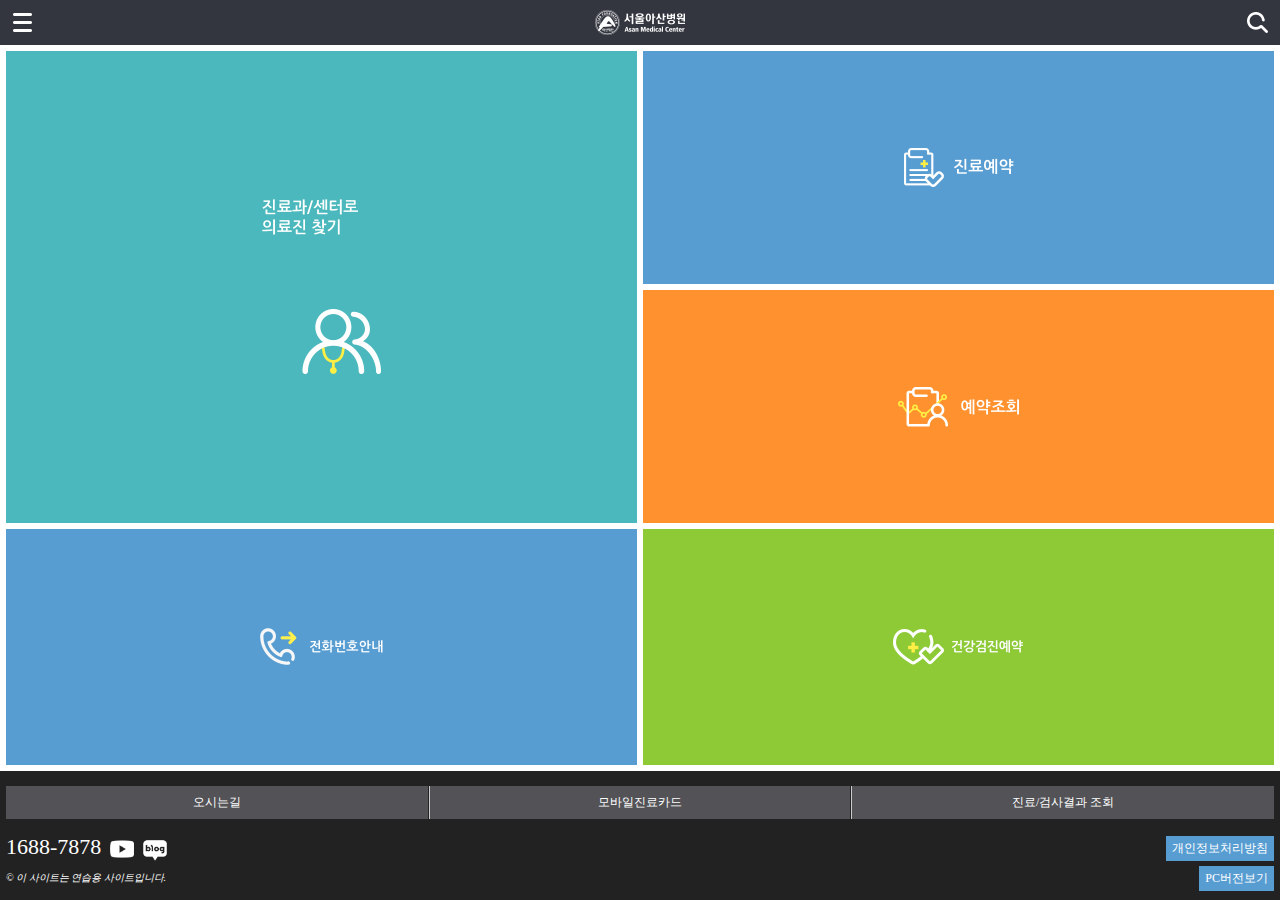
<file: index.html>
<!DOCTYPE html>
<html lang="ko">
<head>
  <meta charset="UTF-8">
  <meta http-equiv="X-UA-Compatible" content="IE=edge">
  <meta name="viewport" content="width=device-width, initial-scale=1.0">
  <title>서울아산병원</title>
  <link rel="stylesheet" href="css/reset.css">
  <link rel="stylesheet" href="css/main.css">  
  <script src="https://ajax.googleapis.com/ajax/libs/jquery/3.6.0/jquery.min.js"></script>
  <script defer src="js/main.js"></script>
</head>
<body>
<div class="con_scroll">
  <div id="wrap">
    <div class="cover"></div><!--왼쪽 lnb가 나와있을때만 보이는 본문의 반투명막-->
    <header>
      <div class="lnb_btn">
        <a href="#">
          <img src="img/bg_header_lnb.png" alt="메뉴열기">
        </a>
      </div>
      <h1 class="logo">
        <a href="index.html">
          <img src="img/img_header_logo.png" alt="서울아산병원">
        </a>
      </h1>
      <div class="search_btn">
        <a href="#">
          <img src="img/img_topSerch.png" alt="찾기열기">
        </a></div>
    </header>

    <div id="con_wrap" class="main_wrap">
      <div id="con_up">
        <section class="s1-1">
          <a href="staff.html">
            <img src="img/img_main01.png" alt="진료과/센터로 의료진 찾기">
          </a>
        </section>
        <div class="con_up_right">
          <section class="s1-2">
            <a href="#">
              <img src="img/img_main02.png" alt="진료예약">
            </a>
          </section>
          <section class="s1-3">
            <a href="#">
              <img src="img/img_main03.png" alt="예약조회">
            </a>
          </section>
        </div>
      </div>
      <div id="con_down">
        <section class="s2-1">
          <a href="#">
            <img src="img/img_main04.png" alt="전화번호안내">
          </a>
        </section>
        <section class="s2-2">
          <a href="#">
            <img src="img/img_main05.png" alt="건강검진예약">
          </a>
        </section>
      </div>
    </div>    

    <footer>
      <ul class="quickmenu">
        <li><a href="#">오시는길</a></li>
        <li><a href="#">모바일진료카드</a></li>
        <li><a href="#">진료/검사결과 조회</a></li>
      </ul>
      <div class="telSns">
        <a href="#">1688-7878</a>
        <a href="#"><img src="img/img_youtube.png" alt="유투브"></a>
        <a href="#"><img src="img/img_naverblog.png" alt="블로그"></a>
      </div>
      <div class="pc">
        <a href="#">개인정보처리방침</a> <br>
        <a href="#">PC버전보기</a>
      </div>
      <address class="copy">&copy; 이 사이트는 연습용 사이트입니다.</address>
    </footer>
  </div>
</div>

  <div id="lnb">
    <div class="lnb_login">
      <p class="txt">로그인을 하시면 더 많은 정보를<br>확인 하실 수 있습니다.</p>
      <img src="img/btn_login.png" alt="로그인">
    </div>
    <ul class="lnb_list">
      <li><a href="staff.html"><img src="img/img_lnbtab01_off.png" alt="의료진"></a></li>
      <li><a href="#"><img src="img/img_lnbtab02_off.png" alt="진료에약"></a></li>
      <li><a href="#"><img src="img/img_lnbtab03_off.png" alt="예약조회"></a></li>
      <li><a href="#"><img src="img/img_lnbtab04_off.png" alt="병원안내"></a></li>
      <li><a href="#"><img src="img/img_lnbtab05_off.png" alt="건강정보"></a></li>
    </ul>
    <div class="lnb_res">
      <a href="#"><img src="img/btn_reserve.png" alt="예약 및 문의 1688-7575"></a>
    </div>
  </div>

</body>
</html>
</file>
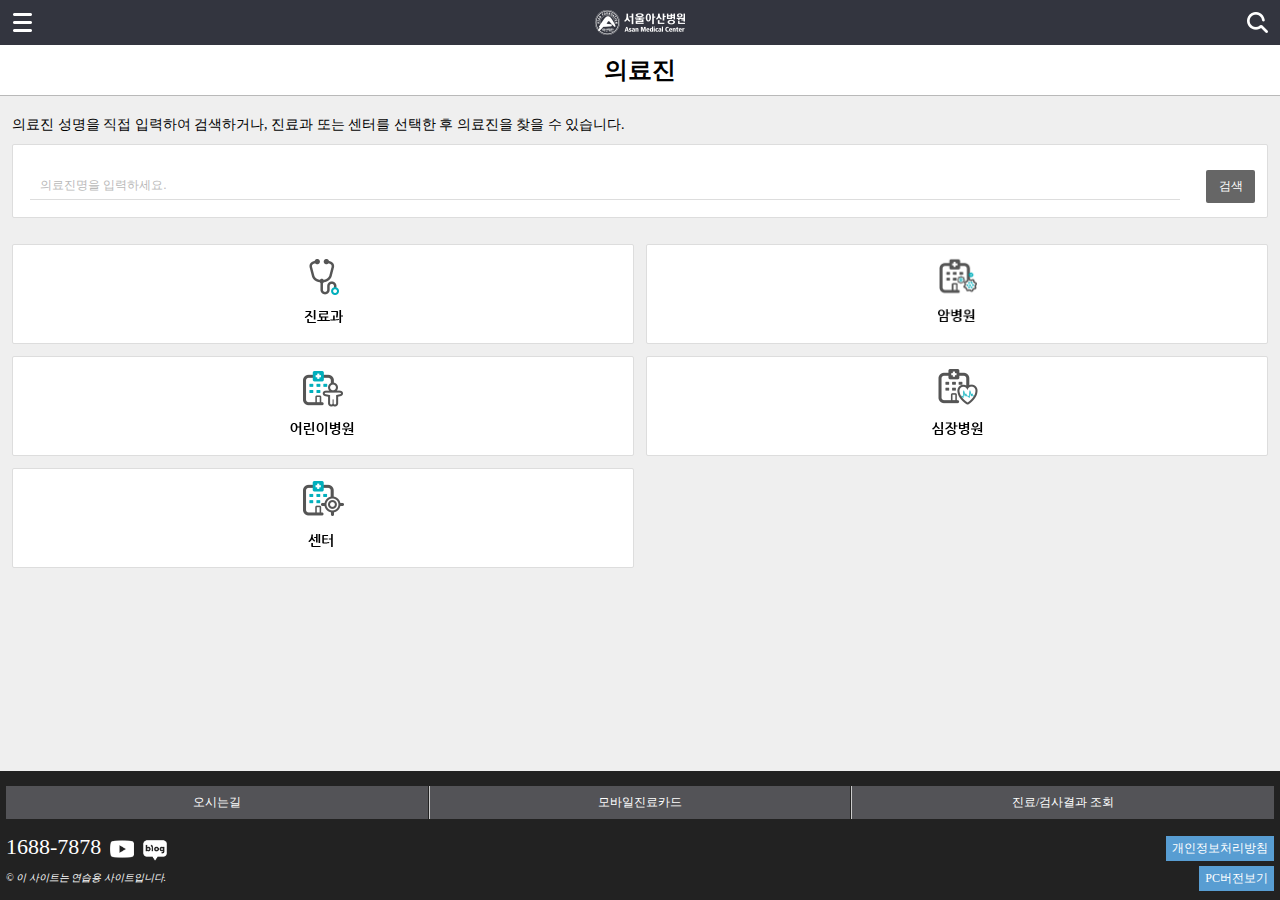
<file: staff.html>
<!DOCTYPE html>
<html lang="ko">
<head>
  <meta charset="UTF-8">
  <meta http-equiv="X-UA-Compatible" content="IE=edge">
  <meta name="viewport" content="width=device-width, initial-scale=1.0">
  <title>서울아산병원-의료진</title>
  <link rel="stylesheet" href="css/reset.css">
  <link rel="stylesheet" href="css/main.css">  
  <link rel="stylesheet" href="css/sub.css">
  <script src="https://ajax.googleapis.com/ajax/libs/jquery/3.6.0/jquery.min.js"></script>
  <script defer src="js/main.js"></script>
</head>
<body>
<div class="con_scroll">
  <div id="wrap">
    <div class="cover"></div><!--왼쪽 lnb가 나와있을때만 보이는 본문의 반투명막-->
    <header>
      <div class="lnb_btn">
        <a href="#">
          <img src="img/bg_header_lnb.png" alt="메뉴열기">
        </a>
      </div>
      <h1 class="logo">
        <a href="index.html">
          <img src="img/img_header_logo.png" alt="서울아산병원">
        </a>
      </h1>
      <div class="search_btn">
        <a href="#">
          <img src="img/img_topSerch.png" alt="찾기열기">
        </a></div>
    </header>

    <div id="con_wrap" class="sub_wrap">
      <div class="sub_title">
        <h2>의료진</h2>
      </div>
      <div class="sub_con">
        <p>의료진 성명을 직접 입력하여 검색하거나, 진료과 또는 센터를 선택한 후 의료진을 찾을 수 있습니다.</p>
        <div class="sub_search">
          <input type="text" class="sub_search_input" placeholder="의료진명을 입력하세요.">
          <button class="sub_search_btn">검색</button>
        </div>
      </div><!--sub_con end-->
      <ul class="conlist">
        <li><a href="#"><img src="img/staff/img_step01.png" alt="진료과" width="39"></a></li>
        <li><a href="#"><img src="img/staff/img_step05.png" alt="암병원" width="39"></a></li>
        <li><a href="#"><img src="img/staff/img_step04.png" alt="어린이병원" width="90"></a></li>
        <li><a href="#"><img src="img/staff/img_step03.png" alt="심장병원" width="51"></a></li>
        <li><a href="#"><img src="img/staff/img_step02.png" alt="센터" width="41"></a></li>
      </ul>
    </div>    

    <footer>
      <ul class="quickmenu">
        <li><a href="#">오시는길</a></li>
        <li><a href="#">모바일진료카드</a></li>
        <li><a href="#">진료/검사결과 조회</a></li>
      </ul>
      <div class="telSns">
        <a href="#">1688-7878</a>
        <a href="#"><img src="img/img_youtube.png" alt="유투브"></a>
        <a href="#"><img src="img/img_naverblog.png" alt="블로그"></a>
      </div>
      <div class="pc">
        <a href="#">개인정보처리방침</a> <br>
        <a href="#">PC버전보기</a>
      </div>
      <address class="copy">&copy; 이 사이트는 연습용 사이트입니다.</address>
    </footer>
  </div>
</div>

  <div id="lnb">
    <div class="lnb_login">
      <p class="txt">로그인을 하시면 더 많은 정보를<br>확인 하실 수 있습니다.</p>
      <img src="img/btn_login.png" alt="로그인">
    </div>
    <ul class="lnb_list">
      <li><a href="staff.html"><img src="img/staff/img_lnbtab01_on.png" alt="의료진"></a></li>
      <li><a href="#"><img src="img/img_lnbtab02_off.png" alt="진료에약"></a></li>
      <li><a href="#"><img src="img/img_lnbtab03_off.png" alt="예약조회"></a></li>
      <li><a href="#"><img src="img/img_lnbtab04_off.png" alt="병원안내"></a></li>
      <li><a href="#"><img src="img/img_lnbtab05_off.png" alt="건강정보"></a></li>
    </ul>
    <div class="lnb_res">
      <a href="#"><img src="img/btn_reserve.png" alt="예약 및 문의 1688-7575"></a>
    </div>
  </div>

</body>
</html>
</file>
<file: css/main.css>
@charset "UTF-8";
body { 
  width: 100%;
  min-width: 360px;
}
.con_scroll {
  overflow: hidden;
}

/* 레이아웃 */
#wrap { 
  position:relative; 
  width:100%; 
  height:100%; 
}
  header { 
    height: 45px; 
    background: #33353F; 
  }

  #con_wrap { 
  }
  .main_wrap {
    display:flex; 
    flex-direction: column;
    /* height:calc(100vh - 177px);   
    footer의 height값을 억지로 지정*/
    /* border:2px solid red;  */
  }
    #con_up { 
      flex:2;
      display:flex;
    }
      .s1-1 { 
        flex:1;
      }
      .con_up_right {
        flex:1;
        display: flex;
        flex-direction:column;
      }
        .s1-2 { 
          flex:1; 
        }
        .s1-3 { 
          flex:1; 
        }

    #con_down {
      flex:1;
      display: flex;
    }
      .s2-1 { 
        flex:1; 
      }
      .s2-2 { 
        flex:1; 
      }

.cover { 
  display:none;
  position:fixed; 
  top:0; 
  left:0;
  width:100%; 
  height:100%;
  background-color:rgba(0,0,0,0.7);
  z-index:10;
}

  /*header*/
  header { 
    padding:0 45px;
    width:100%;
  }
  .lnb_btn { 
    float:left;
    position: relative; 
    left:-45px;
    z-index:20;
  }
  .logo { 
    float: left;
    width: 100%; 
    margin: 0 -45px;
    text-align:center;
    line-height:1;
  }
  .search_btn {
    float:right;
    position: relative; 
    left:45px;
  }

header img { 
  height:45px; 
}

/* content */
.main_wrap { 
  padding:6px; 
}
.main_wrap section { 
  display:table; 
}
section > a { 
  display:table-cell;
  /* width:100%; 
  height:100%;  */
  text-align: center; 
  vertical-align: middle; 
}

  #con_up { 
    padding-bottom:3px;
  }
    .s1-1 { 
      padding-right:3px; 
    }
    .s1-1 a { 
      background:#4AB8BC; 
    }
    .s1-1 img { 
      width:120px;  
    }

    .con_up_right { 
      padding-left:3px; 
    }
      .s1-2 { 
        padding-bottom:3px; 
      }
      .s1-2 a { 
        background:#589DD2; 
      }
      .s1-2 img { 
        width:110px; 
      }

      .s1-3 { 
        padding-top:3px;
      }
      .s1-3 a { 
        background:#FF912F;
      }
      .s1-3 img { 
        width:121px; 
      }

  #con_down { 
    padding-top:3px; 
  }
    .s2-1 { 
      padding-right:3px; 
    }    
    .s2-1 a { 
      background:#589DD2; 
    }
    .s2-1 img { 
      width:124px; 
    }

    .s2-2 { 
      padding-left:3px; 
    }   
    .s2-2 a { 
      background:#8DCA35; 
    }
    .s2-2 img { 
      width:131px; 
    }


/* footer */
footer { 
  /* position:fixed; 
  bottom:0; 
  left:0;
  width:100%; */
  background:#222;
  padding:15px 6px;
}

ul.quickmenu {
  display:table; 
  width:100%;
}
.quickmenu li {
  display:table-cell; 
  width:33.33%; 
  background:#535357;
  border-left:1px solid #ccc;
  border-right:1px solid #222;
}
.quickmenu li:first-child {
  border-left:none;
}
.quickmenu li:last-child {
  border-right:none;
}
.quickmenu a{ 
  display:block;
  text-align:center;
  color:#fff; 
  font-size:12px;
  line-height:33px;
}

.telSns { 
  margin-top: 15px; 
}
.telSns a {
  font-size:22px; color:#fff;
}
.telSns img { 
  width:24px; 
  margin-left:5px;
}

.pc { 
  position:absolute;
  right:6px;
  margin-top:-25px;
  text-align:right;
}
.pc a { 
  background: #589DD2;
  display:inline-block;
  padding:4px 6px;
  font-size:12px;
  color:#fff;
  margin-bottom:5px;
}

.copy { 
  font-size:10px;
  color:#fff;
  margin-top:10px;
}


/* 좌측 슬라이드 메뉴 lnb */
#lnb {  
  position:fixed; 
  top:0; 
  left:-274px;
  width:274px;
  height:100%;
  background:#F1F1F1;
  z-index:100;
} 

.lnb_login { 
  background:#111;
  text-align:center;
  padding: 35px 0; 
}
.lnb_login p {
  color:#fff; 
  text-align:left;
  margin:0 0 20px 20px;
  font-size:14px;
}
.lnb_login img { 
  width:232px; 
}

ul.lnb_list { 
  border-bottom:1px solid #ddd;
}
.lnb_list img { 
  width:274px; 
}

.lnb_res { 
  padding-top:40px; 
  text-align:center;
}
.lnb_res img { 
  width:235px;
}
</file>
<file: css/sub.css>
@charset "UTF-8";

.sub_wrap {
  background-color: #EFEFEF;
}
.sub_title {
  background-color: white;
  border-bottom: 1px solid #b9b9b9;
}
.sub_title h2 {
  text-align: center;
  line-height: 50px;
}
.sub_con {
  
}
.sub_con > p {
  padding: 20px 0 10px 12px;
  font-size: 14px;
}
.sub_search {
  position: relative;
  background-color: white;
  border: 1px solid #ddd;
  margin: 0 12px;
  padding: 25px 17px 17px;
  border-radius: 2px;  
}
.sub_search .sub_search_input {
  border: none;
  border-bottom: 1px solid #ddd;  
  height: 30px;
  padding-left: 10px;
  width: calc(100% - 70px);
}
.sub_search .sub_search_input::placeholder {
  color: #b9b9b9;
  font-size: 12px;
}
.sub_search .sub_search_btn {
  position: absolute;
  right: 12px;
  display: inline-block;
  width: 49px;
  padding: 8px 12px;
  background-color: #666;
  color: white;
  border: none;
  border-radius: 2px;
  font-size: 12px;
}
ul.conlist {
  overflow: hidden;
  margin-top: 20px;
  padding: 0 6px;
}
ul.conlist li {
  width: 50%;
  padding: 6px;
  float: left;
}
ul.conlist li a {
  display: block;
  height: 100px;
  background-color: white;
  border: 1px solid #ddd;
  border-radius: 2px;
  text-align: center;
}
ul.conlist li a img {
}
</file>
